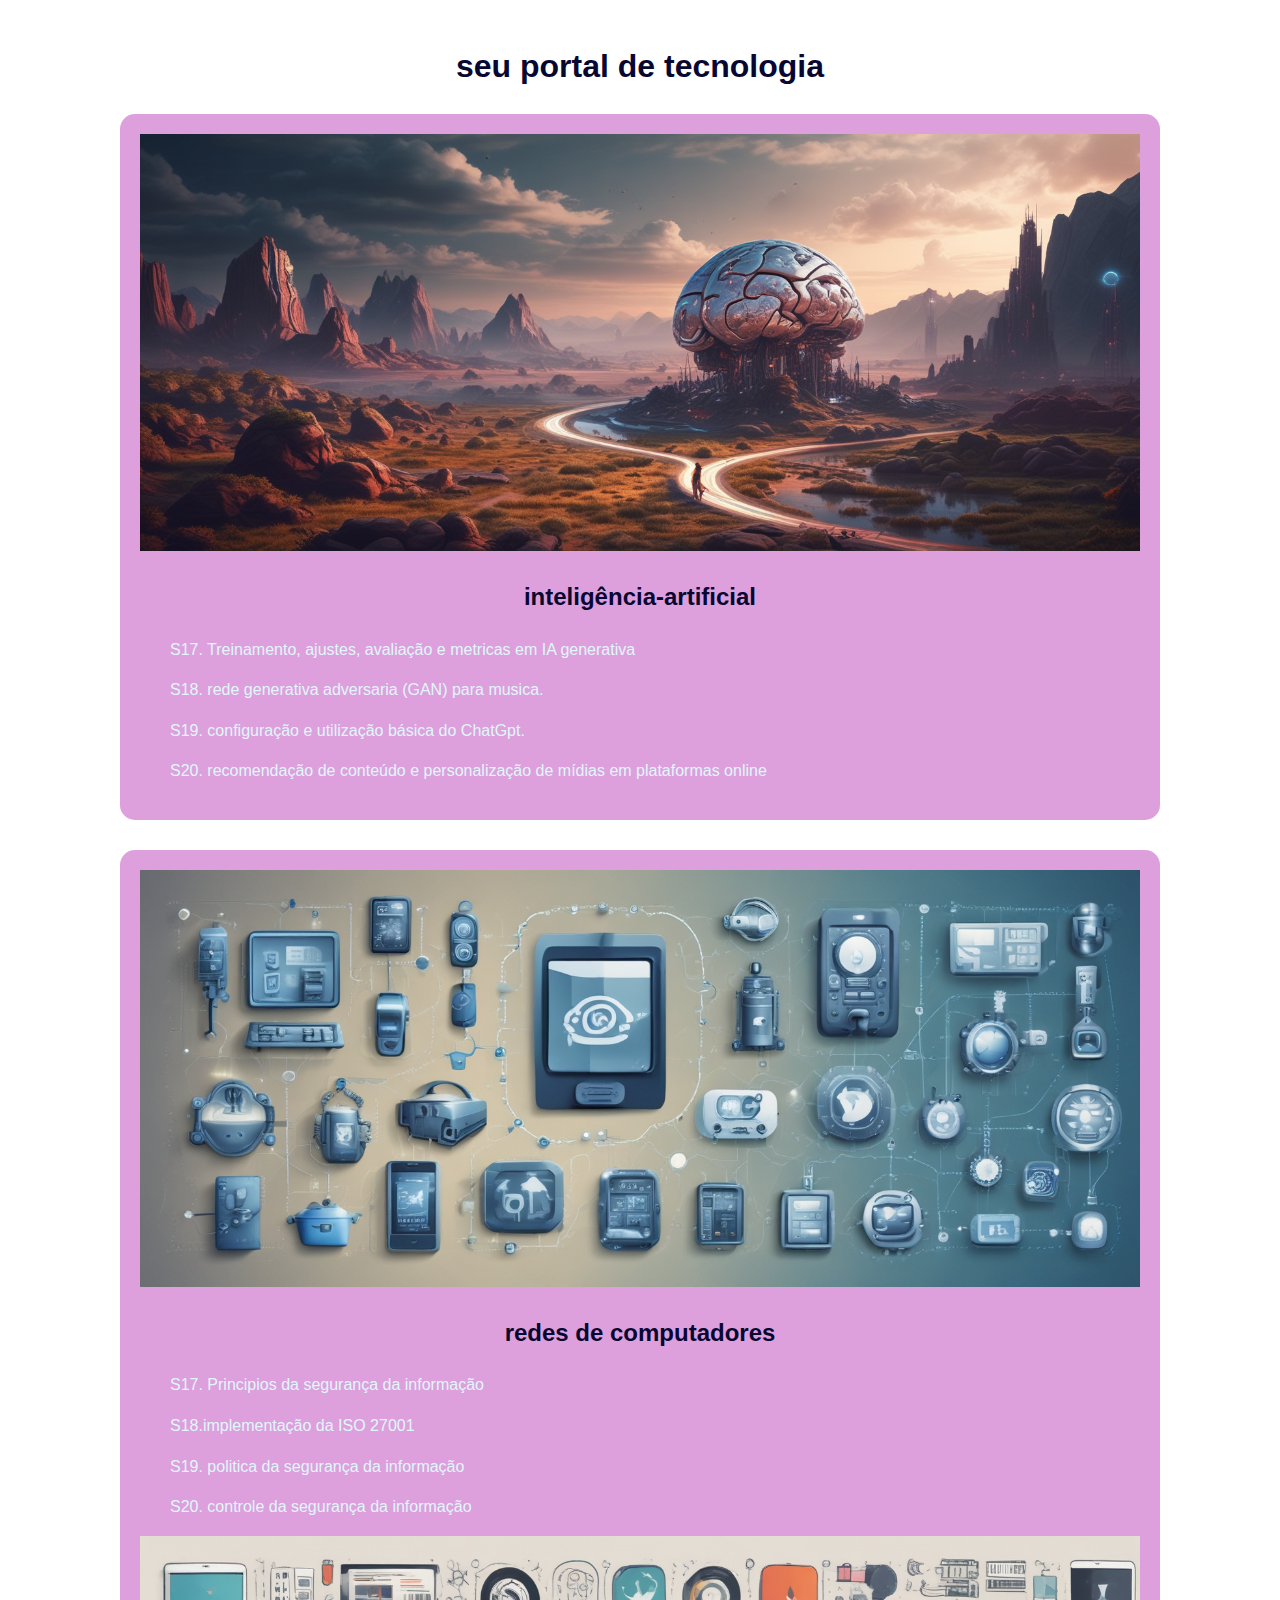
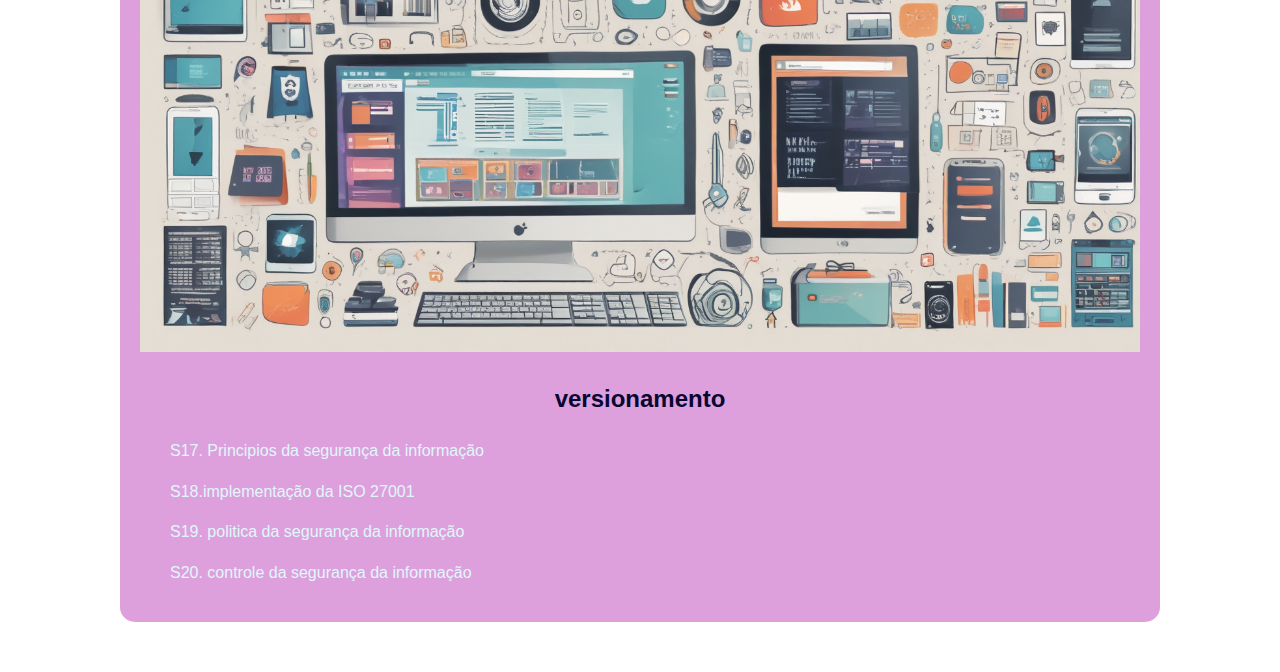
<file: index.html>
<!DOCTYPE html>
<html lang="pt-br">
<head>
    <meta charset="UTF-8">
    <meta name="viewport" content="width=device-width, initial-scale=1.0">
    <title>Document</title>
</head>
<link rel="stylesheet" href="site.css">
<body>
   <h1>seu portal de tecnologia</h1> 
   <div class="lista-topico">
    <img src="./imagem/inteligência-artificial.png" alt="" width="1000">
    <h2>inteligência-artificial</h2>
    <ul>
        <li>
            <a href="./ia/s17.html">S17. Treinamento, ajustes, avaliação e metricas em IA generativa</a>
        </li>
        <li>
            <a href="./ia/s18.html">S18. rede generativa adversaria (GAN) para musica.</a>
        </li>
        <li>
            <a href="./ia/s19.html">S19. configuração e utilização básica do ChatGpt.</a>
        </li>
        <li>
            <a href="./ia/s20.html">S20. recomendação de conteúdo e personalização de mídias em plataformas online </a>
        </li>
    </ul>
   </div>
   <div class="lista-topico">
    <img src="./imagem/redes.png" alt="" width="1000">
    <h2>redes de computadores</h2>
    <ul>
        <li>
            <a href="./redes/s17.html">S17. Principios da segurança da informação</a>
        </li>
        <li>
            <a href="./redes/s18.html">S18.implementação da ISO 27001 </a>
        </li>
        <li>
            <a href="./redes/s19.html">S19. politica da segurança da informação</a>
        </li>
        <li>
            <a href="./redes/s20.html">S20. controle da segurança da informação  </a>
        </li>
    </ul>
    <img src="./imagem/versionamento.png" alt="" width="1000">
    <div class="lista topico"></div>
    <h2>versionamento</h2>
    <ul>
        <li>
            <a href="./versionamento/s17.html">S17. Principios da segurança da informação</a>
        </li>
        <li>
            <a href="./versionamento/s18.html">S18.implementação da ISO 27001 </a>
        </li>
        <li>
            <a href="./versionamento/s19.html">S19. politica da segurança da informação</a>
        </li>
        <li>
            <a href="./versionamento/s20.html">S20. controle da segurança da informação  </a>
        </li>
        
    </ul>

</body>
</html>
</file>
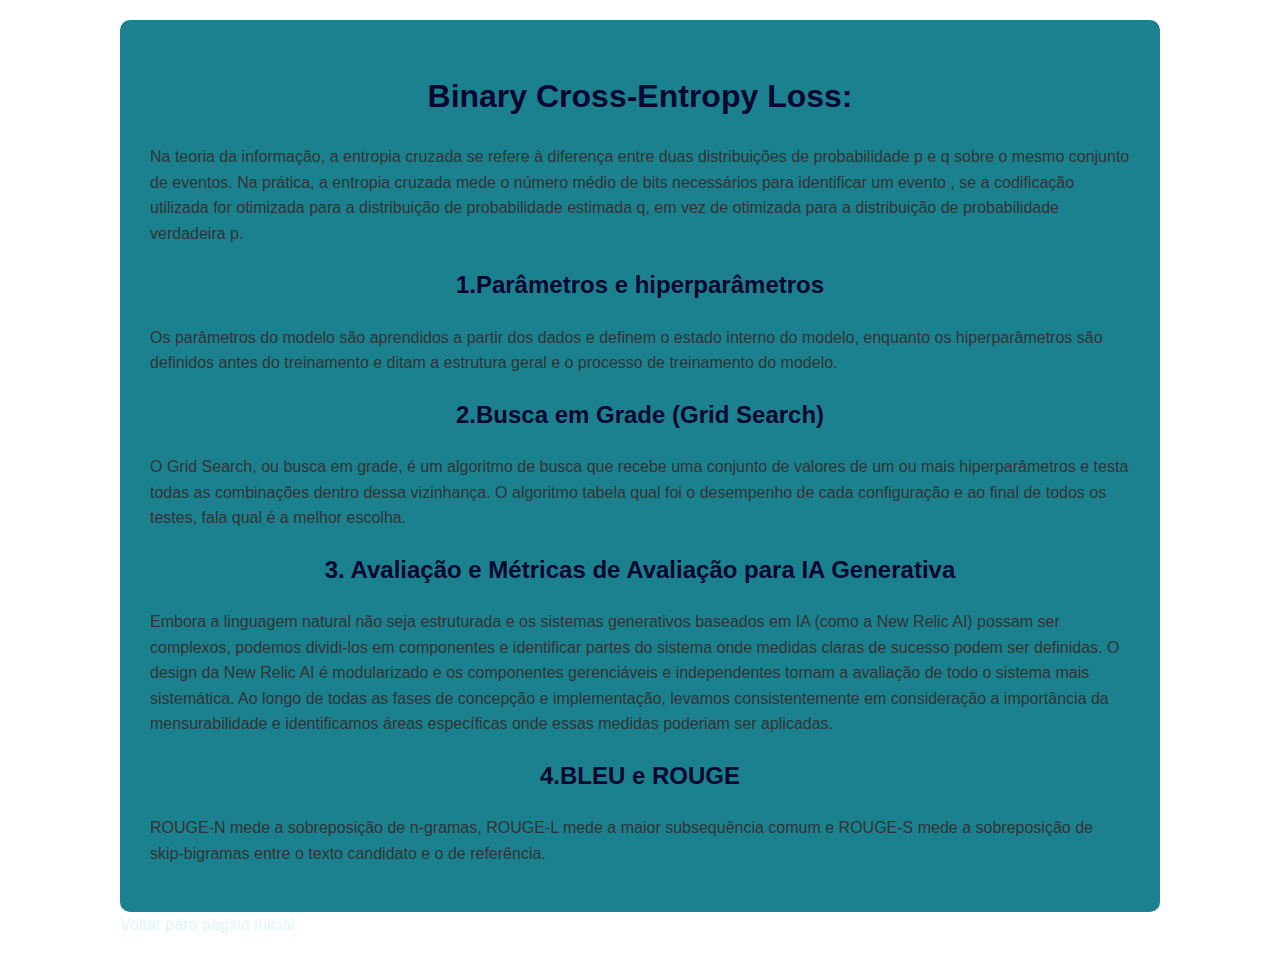
<file: ia/s17.html>
<!DOCTYPE html>
<html lang="pt-br">
<head>
    <meta charset="UTF-8">
    <meta name="viewport" content="width=, initial-scale=1.0">
    <link rel="stylesheet" href="../site.css">
    <title>Document</title>
</head>
<body>
    <div class="conteudo-artigo">
        <h1>Binary Cross-Entropy Loss: </h1>
        <p>Na teoria da informação, a entropia cruzada se refere à diferença entre duas distribuições de probabilidade p e q sobre o mesmo conjunto de eventos.
            Na prática, a entropia cruzada mede o número médio de bits necessários para identificar um evento , se a codificação utilizada for otimizada para a distribuição de probabilidade estimada 
            q, em vez de otimizada para a distribuição de probabilidade verdadeira p. </p>

        <h2>1.Parâmetros e hiperparâmetros</h2>
        <p>Os parâmetros do modelo são aprendidos a partir dos dados e definem o estado interno do modelo, enquanto os hiperparâmetros são definidos antes do treinamento e ditam a estrutura geral e o processo de treinamento do modelo.</p>
        
        <h2>2.Busca em Grade (Grid Search)</h2>
        <p>O Grid Search, ou busca em grade, é um algoritmo de busca que recebe uma conjunto de valores de um ou mais hiperparâmetros e testa todas as combinações dentro dessa vizinhança. O algoritmo tabela qual foi o desempenho de cada configuração e ao final de todos os testes, fala qual é a melhor escolha.</p>

        <h2>3. Avaliação e Métricas de Avaliação para IA Generativa</h2>
        <p>Embora a linguagem natural não seja estruturada e os sistemas generativos baseados em IA (como a New Relic AI) possam ser complexos, podemos dividi-los em componentes e identificar partes do sistema onde medidas claras de sucesso podem ser definidas. O design da New Relic AI é modularizado e os componentes gerenciáveis e independentes tornam a avaliação de todo o sistema mais sistemática. Ao longo de todas as fases de concepção e implementação, levamos consistentemente em consideração a importância da mensurabilidade e identificamos áreas específicas onde essas medidas poderiam ser aplicadas.</p>

        <h2>4.BLEU e ROUGE</h2>
        <p>ROUGE-N mede a sobreposição de n-gramas, ROUGE-L mede a maior subsequência comum e ROUGE-S mede a sobreposição de skip-bigramas entre o texto candidato e o de referência.</p>
    </div>
    <a href="../index.html">Voltar para página inicial</a>
</body>
</html>
</file>
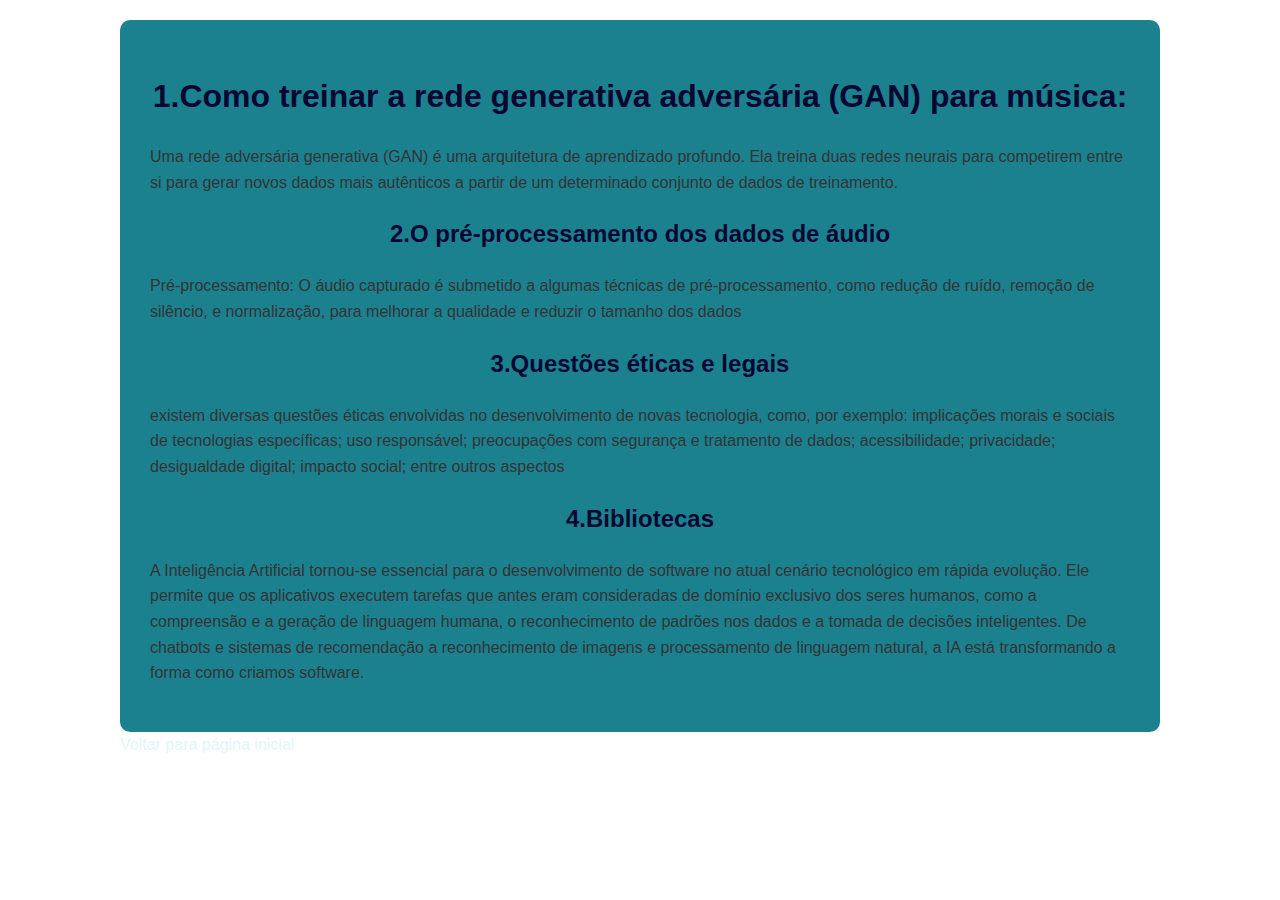
<file: ia/s18.html>
<!DOCTYPE html>
<html lang="pt-br">
<head>
    <meta charset="UTF-8">
    <meta name="viewport" content="width=, initial-scale=1.0">
    <link rel="stylesheet" href="../site.css">
    <title>Document</title>
</head>
<body>
    <div class="conteudo-artigo">
        <h1>1.Como treinar a rede generativa adversária (GAN) para música:</h1>
        <p>Uma rede adversária generativa (GAN) é uma arquitetura de aprendizado profundo. Ela treina duas redes neurais para competirem entre si para gerar novos dados mais autênticos a partir de um determinado conjunto de dados de treinamento.</p>

        <h2>2.O pré-processamento dos dados de áudio</h2>
        <p>Pré-processamento: O áudio capturado é submetido a algumas técnicas de pré-processamento, como redução de ruído, remoção de silêncio, e normalização, para melhorar a qualidade e reduzir o tamanho dos dados</p>
        
        <h2>3.Questões éticas e legais</h2>
        <p>existem diversas questões éticas envolvidas no desenvolvimento de novas tecnologia, como, por exemplo:
            implicações morais e sociais de tecnologias específicas;
            uso responsável;
            preocupações com segurança e tratamento de dados;
            acessibilidade;
            privacidade;
            desigualdade digital;
            impacto social;
            entre outros aspectos</p>

        <h2>4.Bibliotecas</h2>
        <p>A Inteligência Artificial tornou-se essencial para o desenvolvimento de software no atual cenário tecnológico em rápida evolução. Ele permite que os aplicativos executem tarefas que antes eram consideradas de domínio exclusivo dos seres humanos, como a compreensão e a geração de linguagem humana, o reconhecimento de padrões nos dados e a tomada de decisões inteligentes. De chatbots e sistemas de recomendação a reconhecimento de imagens e processamento de linguagem natural, a IA está transformando a forma como criamos software.</p>

    </div>
    <a href="../index.html">Voltar para página inicial</a>

</body>
</html>
</file>
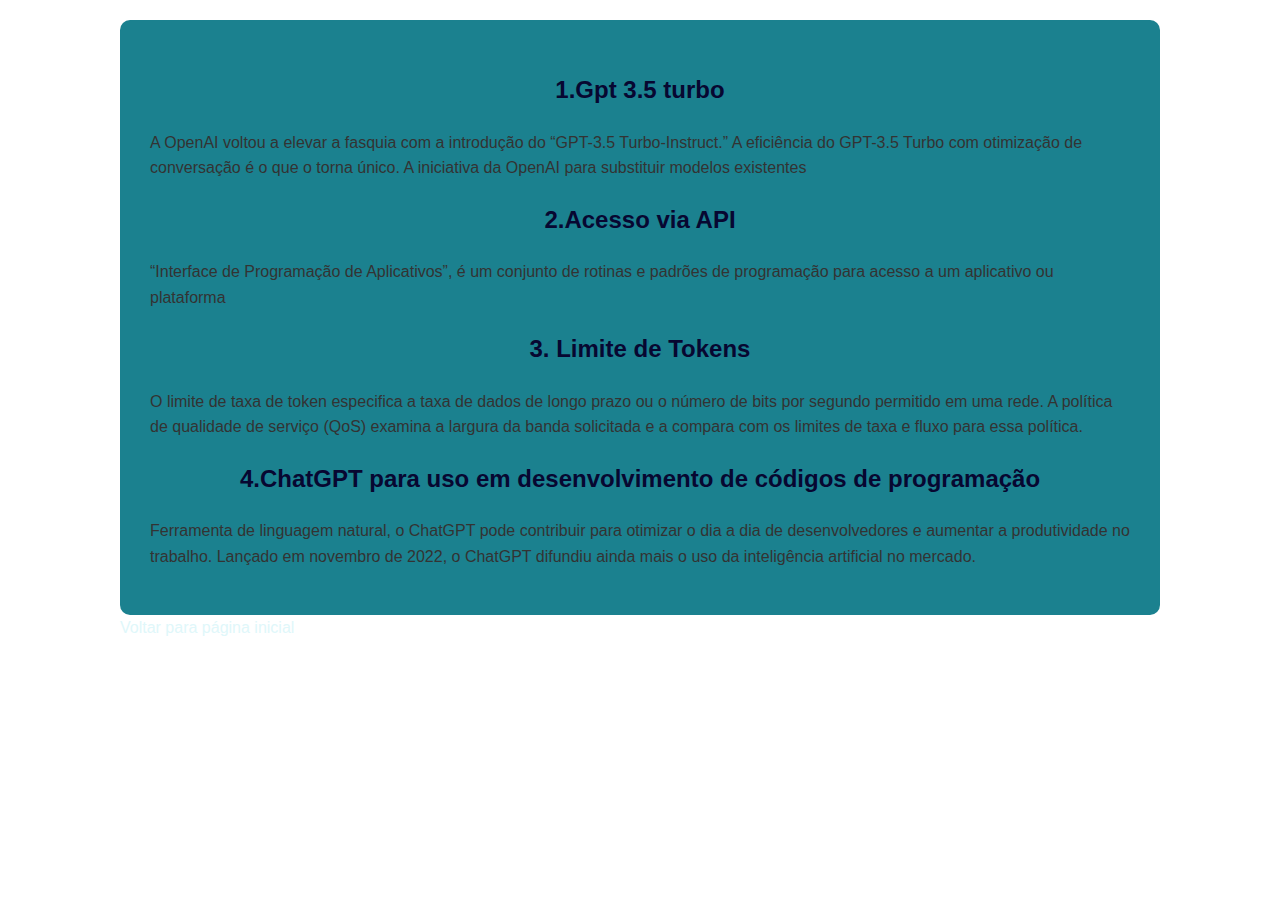
<file: ia/s19.html>
<!DOCTYPE html>
<html lang="pt-br">
<head>
    <meta charset="UTF-8">
    <meta name="viewport" content="width=, initial-scale=1.0">
    <link rel="stylesheet" href="../site.css">
    <title>Document</title>
</head>
<body>
    <div class="conteudo-artigo">
        <h1></h1>
        <p></p>

        <h2>1.Gpt 3.5 turbo</h2>
        <p>A OpenAI voltou a elevar a fasquia com a introdução do “GPT-3.5 Turbo-Instruct.” A eficiência do GPT-3.5 Turbo com otimização de conversação é o que o torna único. A iniciativa da OpenAI para substituir
            modelos existentes</p>
        
        <h2>2.Acesso via API</h2>
        <p>“Interface de Programação de Aplicativos”, é um conjunto de rotinas e padrões de programação para acesso a um aplicativo ou plataforma</p>

        <h2>3. Limite de Tokens</h2>
        <p>O limite de taxa de token especifica a taxa de dados de longo prazo ou o número de bits por segundo permitido em uma rede. A política de qualidade de serviço (QoS) examina a largura da banda solicitada e a compara com os limites de taxa e fluxo para essa política.</p>

        <h2>4.ChatGPT para uso em desenvolvimento de códigos de programação</h2>
        <p>Ferramenta de linguagem natural, o ChatGPT pode contribuir para otimizar o dia a dia de desenvolvedores e aumentar a produtividade no trabalho. Lançado em novembro de 2022, o ChatGPT difundiu ainda mais o uso da inteligência artificial no mercado.</p>
    </div>
    <a href="../index.html">Voltar para página inicial</a>

</body>
</html>
</file>
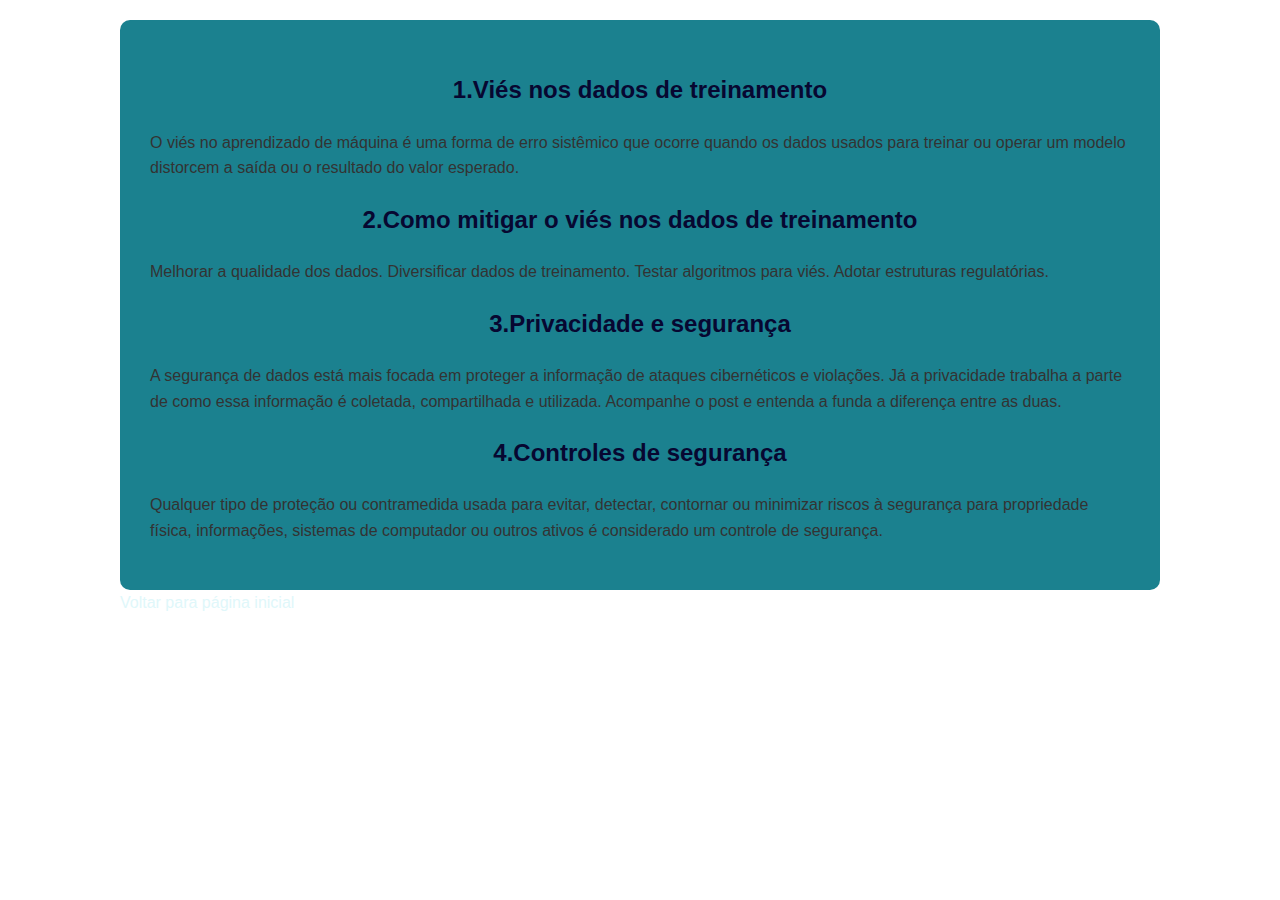
<file: ia/s20.html>
<!DOCTYPE html>
<html lang="pt-br">
<head>
    <meta charset="UTF-8">
    <meta name="viewport" content="width=, initial-scale=1.0">
    <link rel="stylesheet" href="../site.css">
    <title>Document</title>
</head>
<body>
    <div class="conteudo-artigo">
        <h1></h1>
        <p></p>

        <h2>1.Viés nos dados de treinamento</h2>
        <p>O viés no aprendizado de máquina é uma forma de erro sistêmico que ocorre quando os dados usados para treinar ou operar um modelo distorcem a saída ou o resultado do valor esperado.</p>
        
        <h2>2.Como mitigar o viés nos dados de treinamento</h2>
        <p>Melhorar a qualidade dos dados.
            Diversificar dados de treinamento.
            Testar algoritmos para viés.
            Adotar estruturas regulatórias.
            </p>

        <h2>3.Privacidade e segurança</h2>
        <p>A segurança de dados está mais focada em proteger a informação de ataques cibernéticos e violações. Já a privacidade trabalha a parte de como essa informação é coletada, compartilhada e utilizada. Acompanhe o post e entenda a funda a diferença entre as duas.</p>

        <h2>4.Controles de segurança</h2>
        <p>Qualquer tipo de proteção ou contramedida usada para evitar, detectar, contornar ou minimizar riscos à segurança para propriedade física, informações, sistemas de computador ou outros ativos é considerado um controle de segurança.</p>
    </div>
    <a href="../index.html">Voltar para página inicial</a>

</body>
</html>
</file>
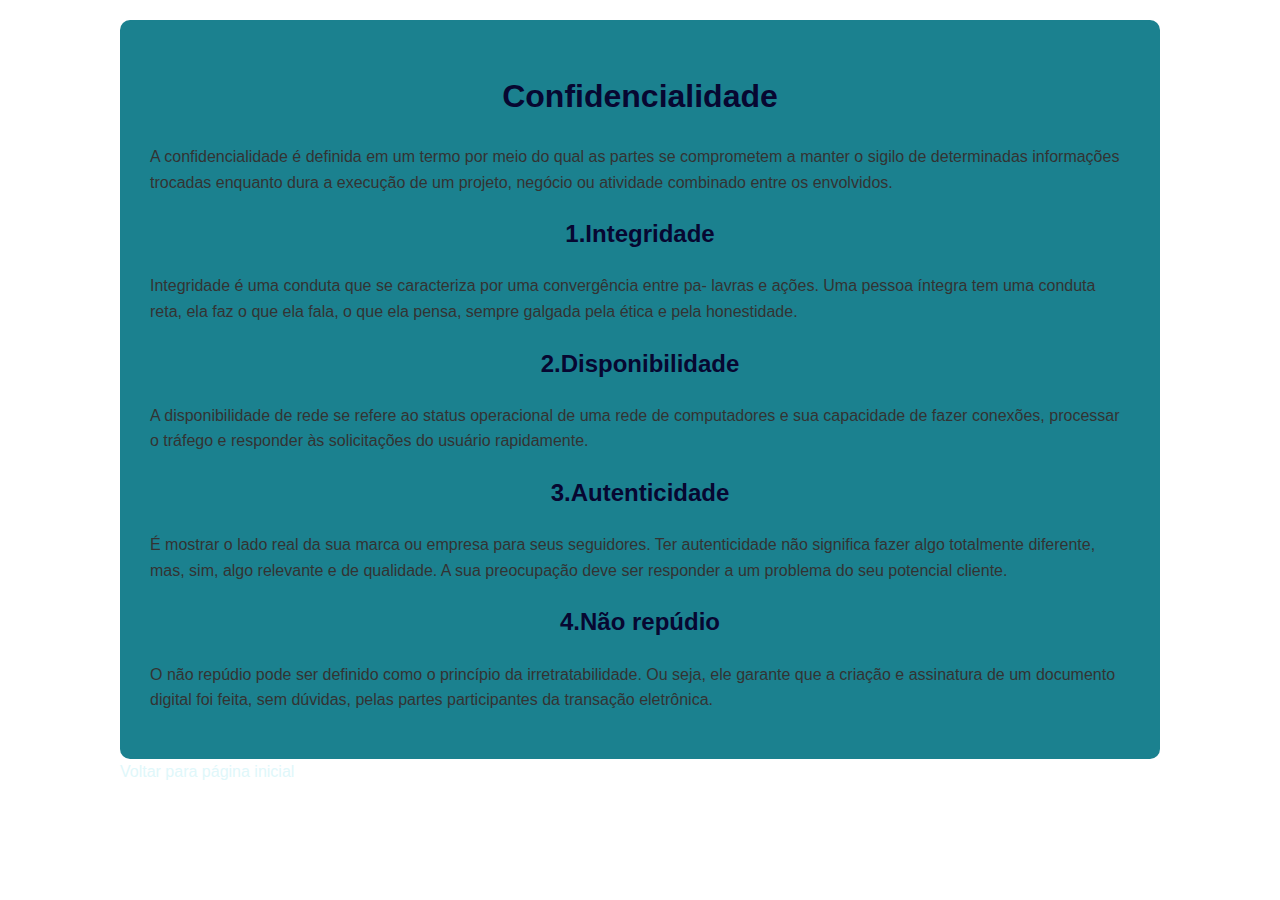
<file: redes/s17.html>
<!DOCTYPE html>
<html lang="pt-br">
<head>
    <meta charset="UTF-8">
    <meta name="viewport" content="width=, initial-scale=1.0">
    <link rel="stylesheet" href="../site.css">
    <title>Document</title>
</head>
<body>
    <div class="conteudo-artigo">
        <h1>Confidencialidade </h1>
        <p>A confidencialidade é definida em um termo por meio do qual as partes se comprometem a manter o sigilo de determinadas informações trocadas enquanto dura a execução de um projeto, negócio ou atividade combinado entre os envolvidos.</p>

        <h2>1.Integridade</h2>
        <p>Integridade é uma conduta que se caracteriza por uma convergência entre pa- lavras e ações. Uma pessoa íntegra tem uma conduta reta, ela faz o que ela fala, o que ela pensa, sempre galgada pela ética e pela honestidade. </p>
        
        <h2>2.Disponibilidade</h2>
        <p>A disponibilidade de rede se refere ao status operacional de uma rede de computadores e sua capacidade de fazer conexões, processar o tráfego e responder às solicitações do usuário rapidamente.</p>

        <h2>3.Autenticidade </h2>
        <p> É mostrar o lado real da sua marca ou empresa para seus seguidores. Ter autenticidade não significa fazer algo totalmente diferente, mas, sim, algo relevante e de qualidade. A sua preocupação deve ser responder a um problema do seu potencial cliente.</p>

        <h2>4.Não repúdio</h2>
        <p> O não repúdio pode ser definido como o princípio da irretratabilidade. Ou seja, ele garante que a criação e assinatura de um documento digital foi feita, sem dúvidas, pelas partes participantes da transação eletrônica.</p>
    </div>
    <a href="../index.html">Voltar para página inicial</a>

</body>
</html>
</file>
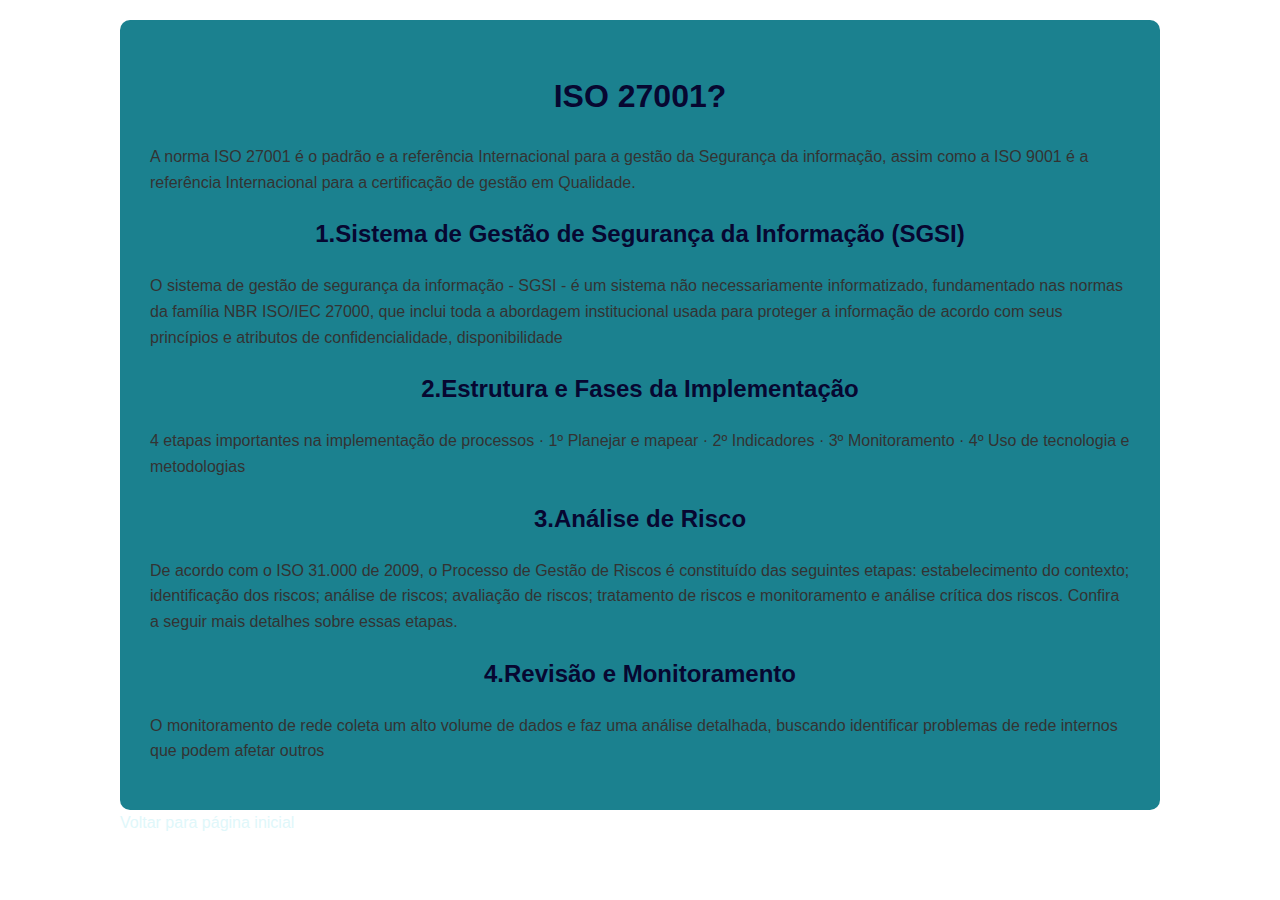
<file: redes/s18.html>
<!DOCTYPE html>
<html lang="pt-br">
<head>
    <meta charset="UTF-8">
    <meta name="viewport" content="width=, initial-scale=1.0">
    <link rel="stylesheet" href="../site.css">
    <title>Document</title>
</head>
<body>
    <div class="conteudo-artigo">
        <h1>ISO 27001?</h1>
        <p>A norma ISO 27001 é o padrão e a referência Internacional para a gestão da Segurança da informação, assim como a ISO 9001 é a referência Internacional para a certificação de gestão em Qualidade.</p>

        <h2>1.Sistema de Gestão de Segurança da Informação (SGSI)</h2>
        <p>O sistema de gestão de segurança da informação - SGSI - é um sistema não necessariamente informatizado, fundamentado nas normas da família NBR ISO/IEC 27000, que inclui toda a abordagem institucional usada para proteger a informação de acordo com seus princípios e atributos de confidencialidade, disponibilidade</p>
        
        <h2>2.Estrutura e Fases da Implementação</h2>
        <p>4 etapas importantes na implementação de processos · 1º Planejar e mapear · 2º Indicadores · 3º Monitoramento · 4º Uso de tecnologia e metodologias</p>

        <h2>3.Análise de Risco</h2>
        <p>De acordo com o ISO 31.000 de 2009, o Processo de Gestão de Riscos é constituído das seguintes etapas: estabelecimento do contexto; identificação dos riscos; análise de riscos; avaliação de riscos; tratamento de riscos e monitoramento e análise crítica dos riscos. Confira a seguir mais detalhes sobre essas etapas.</p>

        <h2>4.Revisão e Monitoramento </h2>
        <p>O monitoramento de rede coleta um alto volume de dados e faz uma análise detalhada, buscando identificar problemas de rede internos que podem afetar outros</p>
    </div>
    <a href="../index.html">Voltar para página inicial</a>

</body>
</html>
</file>
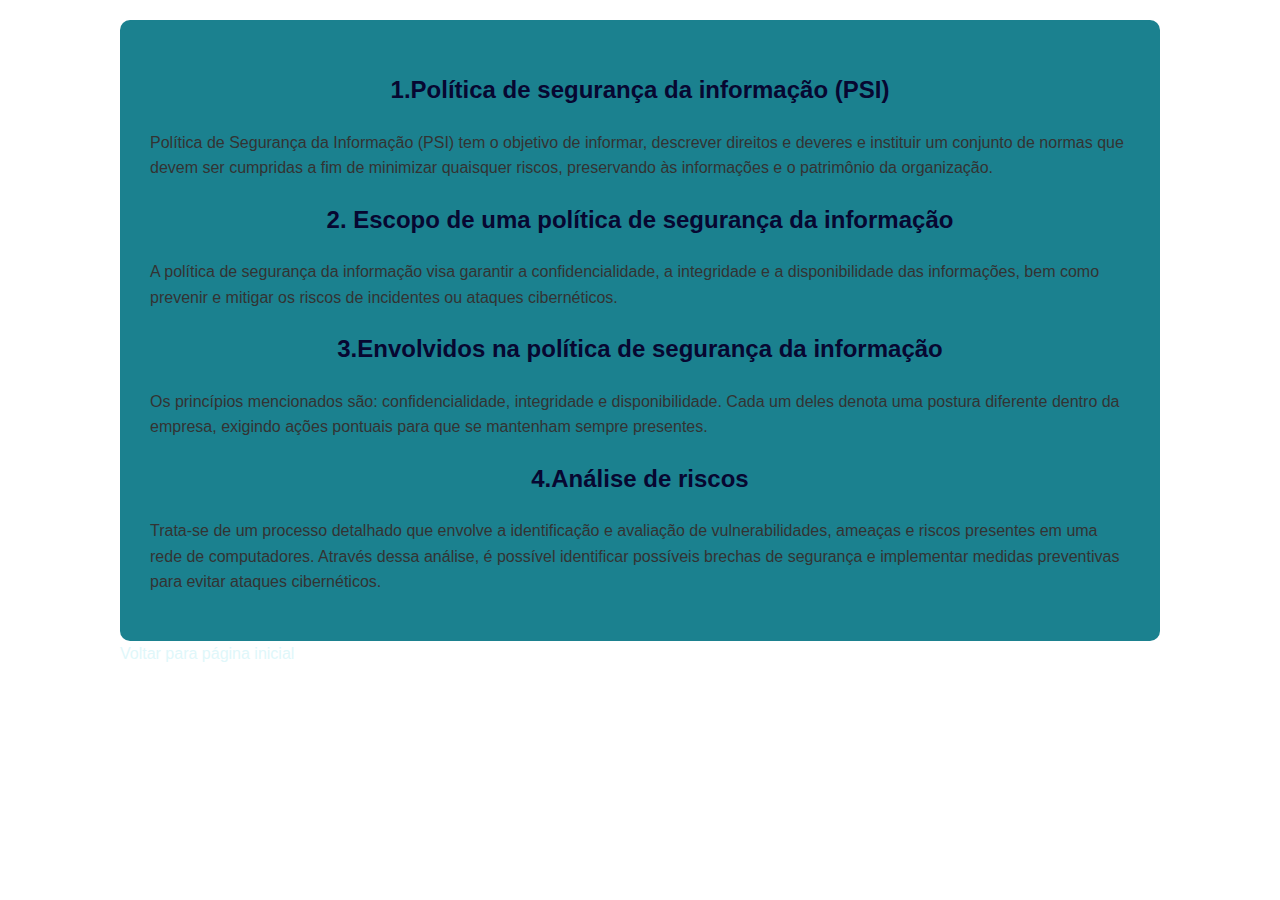
<file: redes/s19.html>
<!DOCTYPE html>
<html lang="pt-br">
<head>
    <meta charset="UTF-8">
    <meta name="viewport" content="width=, initial-scale=1.0">
    <link rel="stylesheet" href="../site.css">
    <title>Document</title>
</head>
<body>
    <div class="conteudo-artigo">
        <h1></h1>
        <p></p>

        <h2>1.Política de segurança da informação (PSI)</h2>
        <p>Política de Segurança da Informação (PSI) tem o objetivo de informar, descrever direitos e deveres e instituir um conjunto de normas que devem ser cumpridas a fim de minimizar quaisquer riscos, preservando às informações e o patrimônio da organização.</p>
        
        <h2>2. Escopo de uma política de segurança da informação</h2>
        <p>A política de segurança da informação visa garantir a confidencialidade, a integridade e a disponibilidade das informações, bem como prevenir e mitigar os riscos de incidentes ou ataques cibernéticos.</p>

        <h2>3.Envolvidos na política de segurança da informação</h2>
        <p>Os princípios mencionados são: confidencialidade, integridade e disponibilidade. Cada um deles denota uma postura diferente dentro da empresa, exigindo ações pontuais para que se mantenham sempre presentes.</p>

        <h2>4.Análise de riscos</h2>
        <p>Trata-se de um processo detalhado que envolve a identificação e avaliação de vulnerabilidades, ameaças e riscos presentes em uma rede de computadores. Através dessa análise, é possível identificar possíveis brechas de segurança e implementar medidas preventivas para evitar ataques cibernéticos.</p>
    </div>
    <a href="../index.html">Voltar para página inicial</a>

</body>
</html>
</file>
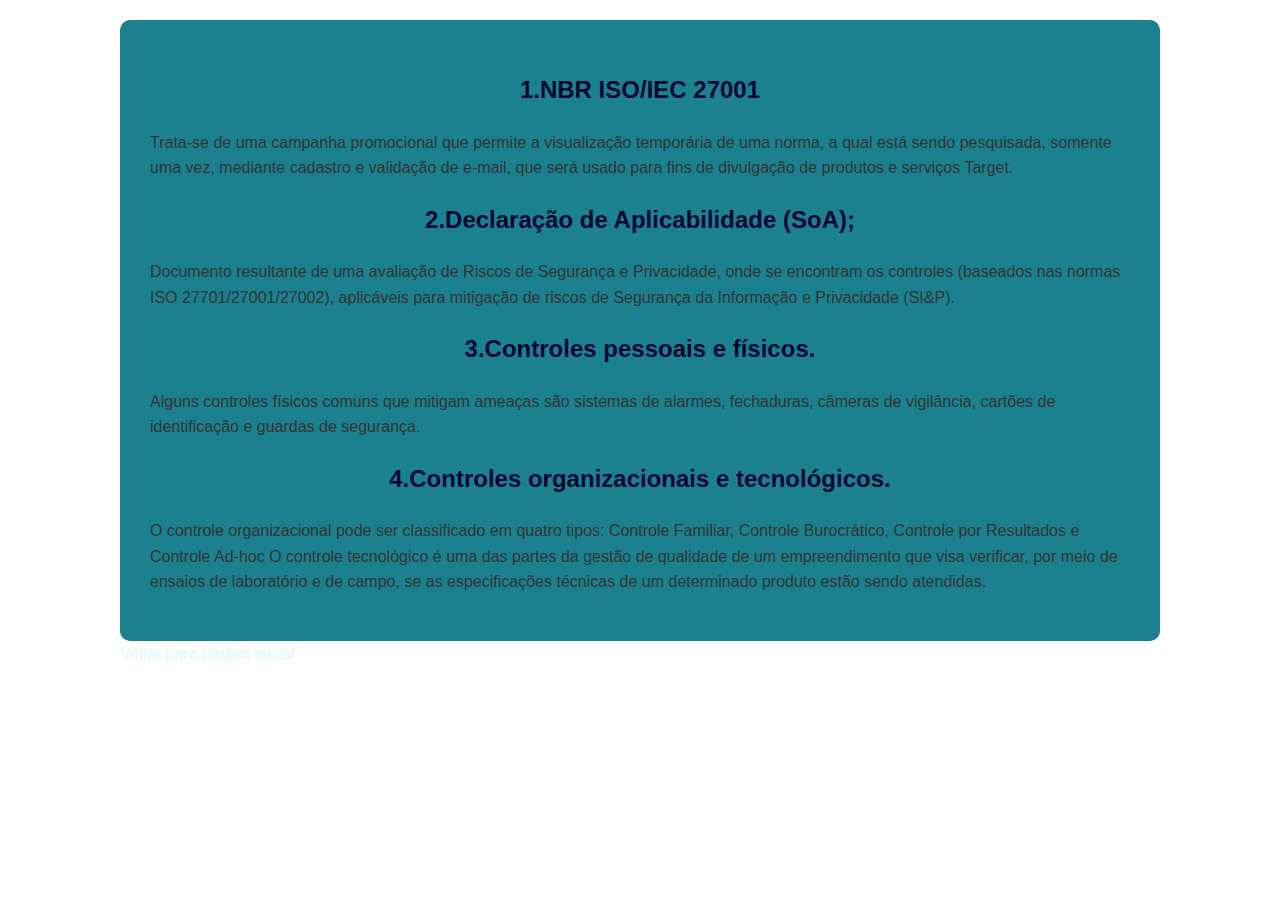
<file: redes/s20.html>
<!DOCTYPE html>
<html lang="pt-br">
<head>
    <meta charset="UTF-8">
    <meta name="viewport" content="width=, initial-scale=1.0">
    <link rel="stylesheet" href="../site.css">
    <title>Document</title>
</head>
<body>
    <div class="conteudo-artigo">
        <h1></h1>
        <p></p>

        <h2>1.NBR ISO/IEC 27001</h2>
        <p>Trata-se de uma campanha promocional que permite a visualização temporária de uma norma, a qual está sendo pesquisada, somente uma vez, mediante cadastro e validação de e-mail, que será usado para fins de divulgação de produtos e serviços Target.</p>
        
        <h2>2.Declaração de Aplicabilidade (SoA);</h2>
        <p>Documento resultante de uma avaliação de Riscos de Segurança e Privacidade, onde se encontram os controles (baseados nas normas ISO 27701/27001/27002), aplicáveis para mitigação de riscos de Segurança da Informação e Privacidade (SI&P).</p>

        <h2>3.Controles pessoais e físicos.</h2>
        <p>Alguns controles físicos comuns que mitigam ameaças são sistemas de alarmes, fechaduras, câmeras de vigilância, cartões de identificação e guardas de segurança.</p>

        <h2>4.Controles organizacionais e tecnológicos. </h2>
        <p>O controle organizacional pode ser classificado em quatro tipos: Controle Familiar, Controle Burocrático, Controle por Resultados e Controle Ad-hoc
           O controle tecnológico é uma das partes da gestão de qualidade de um empreendimento que visa verificar, por meio de ensaios de laboratório e de campo, se as especificações técnicas de um determinado produto estão sendo atendidas.</p>
    </div>
    <a href="../index.html">Voltar para página inicial</a>

</body>
</html>
</file>
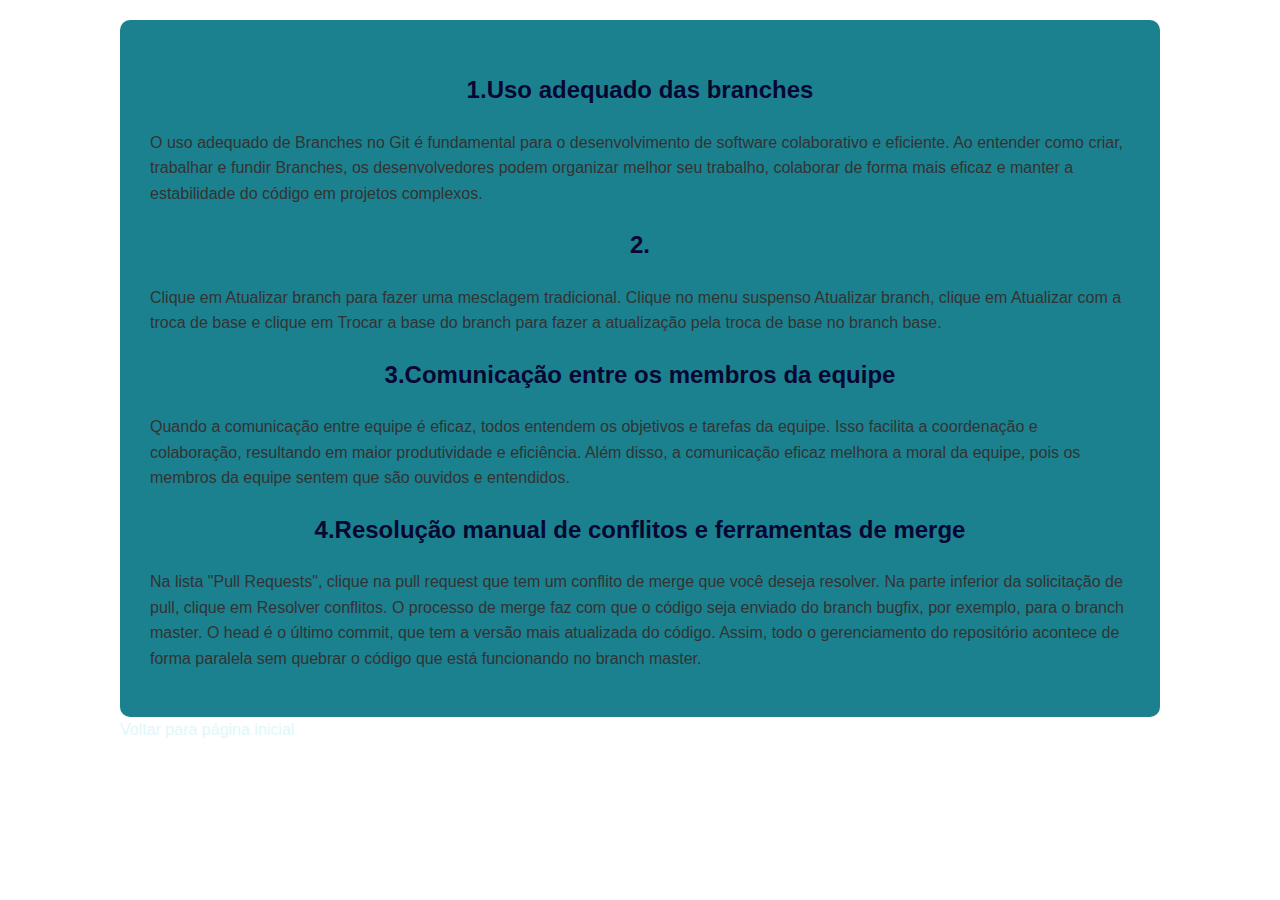
<file: versionamento/s17.html>
<!DOCTYPE html>
<html lang="pt-br">
<head>
    <meta charset="UTF-8">
    <meta name="viewport" content="width=, initial-scale=1.0">
    <link rel="stylesheet" href="../site.css">
    <title>Document</title>
</head>
<body>
    <div class="conteudo-artigo">
        <h1></h1>
        <p></p>

        <h2>1.Uso adequado das branches </h2>
        <p>O uso adequado de Branches no Git é fundamental para o desenvolvimento de software colaborativo e eficiente. Ao entender como criar, trabalhar e fundir Branches, os desenvolvedores podem organizar melhor seu trabalho, colaborar de forma mais eficaz e manter a estabilidade do código em projetos complexos.</p>
        
        <h2>2.</h2>
        <p>Clique em Atualizar branch para fazer uma mesclagem tradicional. Clique no menu suspenso Atualizar branch, clique em Atualizar com a troca de base e clique em Trocar a base do branch para fazer a atualização pela troca de base no branch base.</p>

        <h2>3.Comunicação entre os membros da equipe </h2>
        <p>Quando a comunicação entre equipe é eficaz, todos entendem os objetivos e tarefas da equipe. Isso facilita a coordenação e colaboração, resultando em maior produtividade e eficiência. Além disso, a comunicação eficaz melhora a moral da equipe, pois os membros da equipe sentem que são ouvidos e entendidos.</p>

        <h2>4.Resolução manual de conflitos e ferramentas de merge </h2>
        <p>Na lista "Pull Requests", clique na pull request que tem um conflito de merge que você deseja resolver. Na parte inferior da solicitação de pull, clique em Resolver conflitos.
            O processo de merge faz com que o código seja enviado do branch bugfix, por exemplo, para o branch master. O head é o último commit, que tem a versão mais atualizada do código. Assim, todo o gerenciamento do repositório acontece de forma paralela sem quebrar o código que está funcionando no branch master.
        </p>
    </div>
    <a href="../index.html">Voltar para página inicial</a>

</body>
</html>
</file>
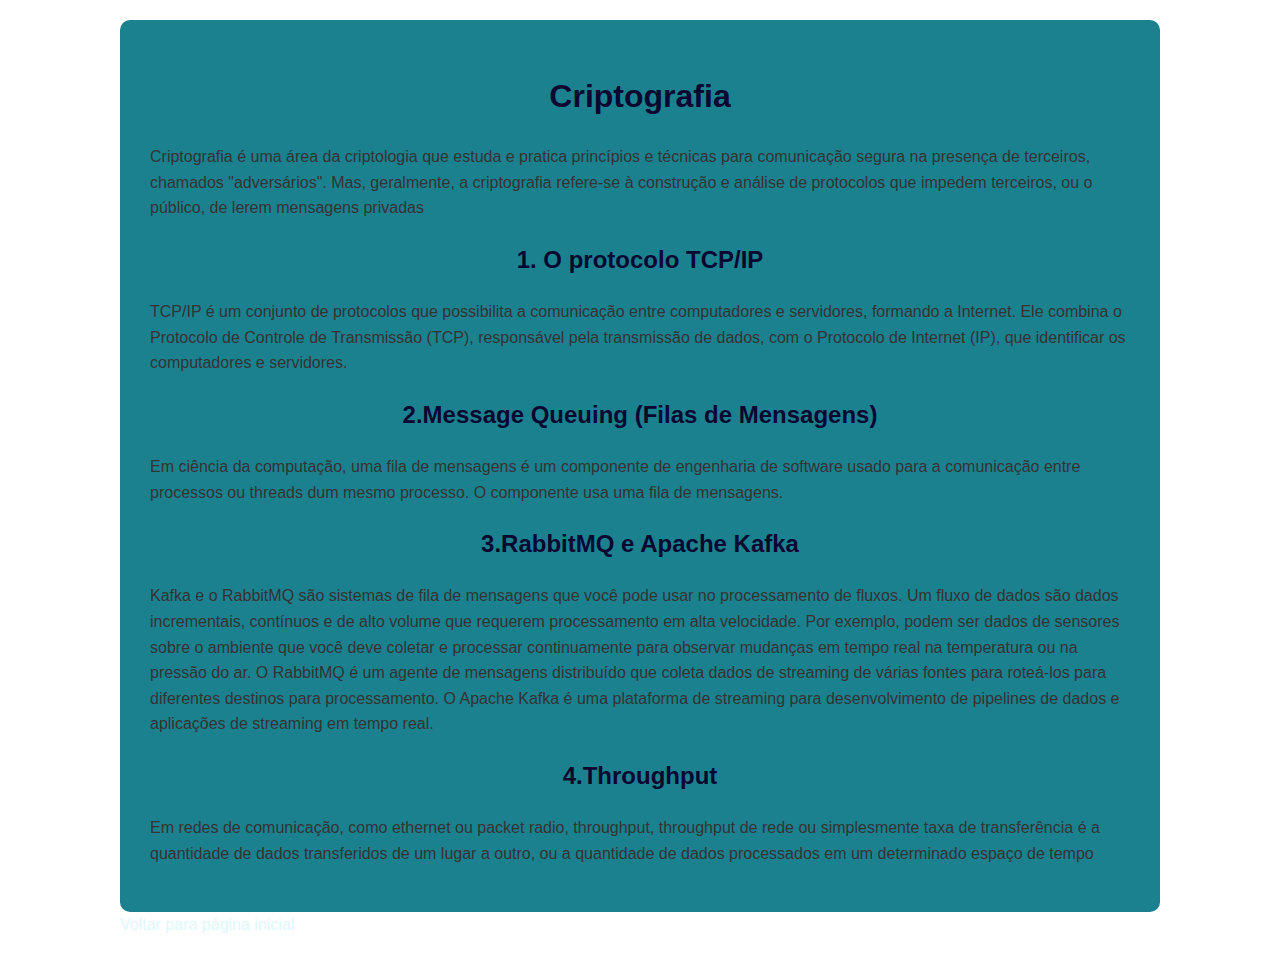
<file: versionamento/s18.html>
<!DOCTYPE html>
<html lang="pt-br">
<head>
    <meta charset="UTF-8">
    <meta name="viewport" content="width=, initial-scale=1.0">
    <link rel="stylesheet" href="../site.css">
    <title>Document</title>
</head>
<body>
    <div class="conteudo-artigo">
        <h1>Criptografia</h1>
        <p>Criptografia é uma área da criptologia que estuda e pratica princípios e técnicas para comunicação segura na presença de terceiros, chamados "adversários". Mas, geralmente, a criptografia refere-se à construção e análise de protocolos que impedem terceiros, ou o público, de lerem mensagens privadas</p>

        <h2>1. O protocolo TCP/IP</h2>
        <p>TCP/IP é um conjunto de protocolos que possibilita a comunicação entre computadores e servidores, formando a Internet. Ele combina o Protocolo de Controle de Transmissão (TCP), responsável pela transmissão de dados, com o Protocolo de Internet (IP), que identificar os computadores e servidores.</p>
        
        <h2>2.Message Queuing (Filas de Mensagens)</h2>
        <p>Em ciência da computação, uma fila de mensagens é um componente de engenharia de software usado para a comunicação entre processos ou threads dum mesmo processo. O componente usa uma fila de mensagens.</p>

        <h2>3.RabbitMQ e Apache Kafka</h2>
        <p> Kafka e o RabbitMQ são sistemas de fila de mensagens que você pode usar no processamento de fluxos. Um fluxo de dados são dados incrementais, contínuos e de alto volume que requerem processamento em alta velocidade. Por exemplo, podem ser dados de sensores sobre o ambiente que você deve coletar e processar continuamente para observar mudanças em tempo real na temperatura ou na pressão do ar. O RabbitMQ é um agente de mensagens distribuído que coleta dados de streaming de várias fontes para roteá-los para diferentes destinos para processamento. O Apache Kafka é uma plataforma de streaming para desenvolvimento de pipelines de dados e aplicações de streaming em tempo real. </p>

        <h2>4.Throughput</h2>
        <p>Em redes de comunicação, como ethernet ou packet radio, throughput, throughput de rede ou simplesmente taxa de transferência é a quantidade de dados transferidos de um lugar a outro, ou a quantidade de dados processados em um determinado espaço de tempo</p>
    </div>
    <a href="../index.html">Voltar para página inicial</a>

</body>
</html>
</file>
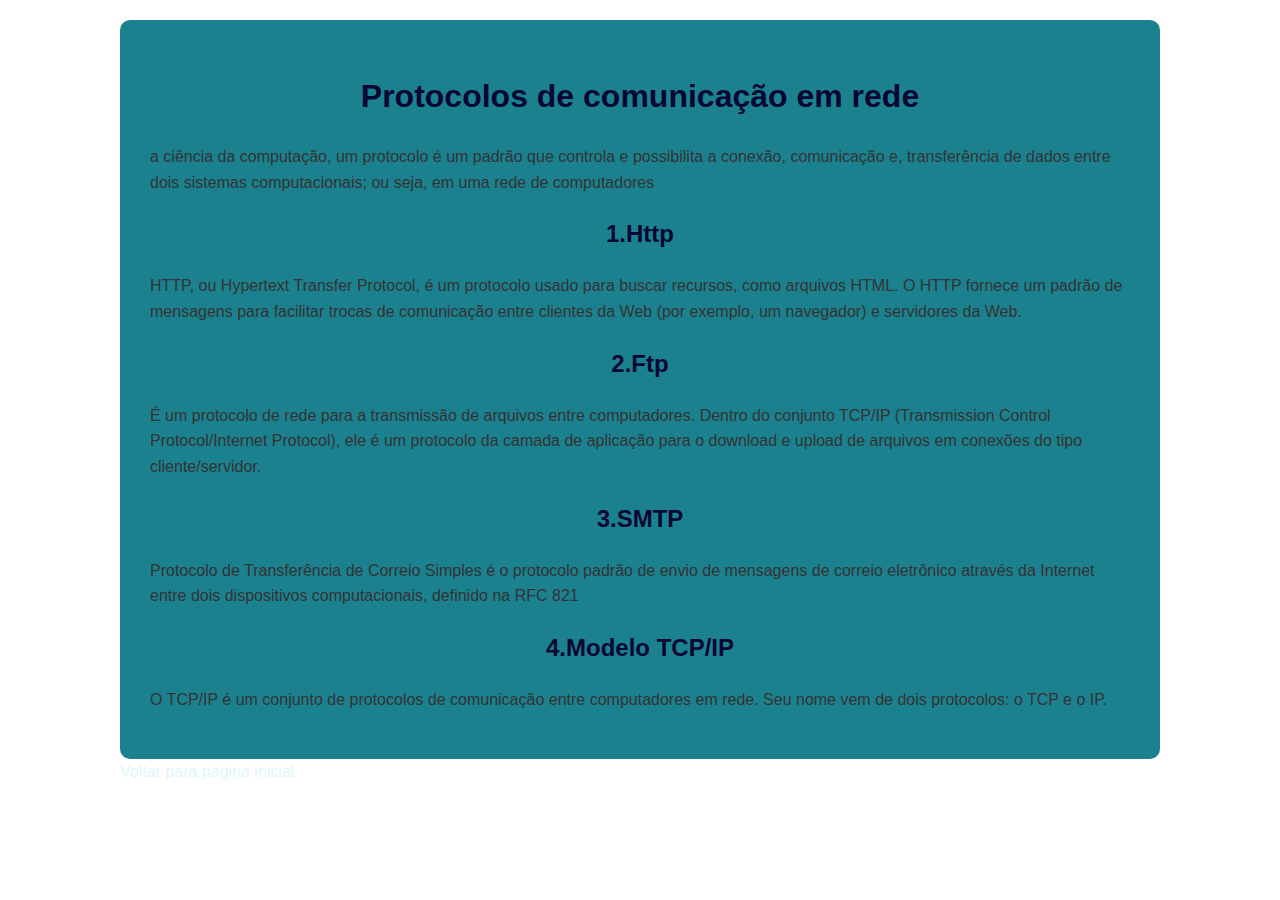
<file: versionamento/s19.html>
<!DOCTYPE html>
<html lang="pt-br">
<head>
    <meta charset="UTF-8">
    <meta name="viewport" content="width=, initial-scale=1.0">
    <link rel="stylesheet" href="../site.css">
    <title>Document</title>
</head>
<body>
    <div class="conteudo-artigo">
        <h1>Protocolos de comunicação em rede</h1>
        <p>a ciência da computação, um protocolo é um padrão que controla e possibilita a conexão, comunicação e, transferência de dados entre dois sistemas computacionais; ou seja, em uma rede de computadores</p>

        <h2>1.Http</h2>
        <p>HTTP, ou Hypertext Transfer Protocol, é um protocolo usado para buscar recursos, como arquivos HTML. O HTTP fornece um padrão de mensagens para facilitar trocas de comunicação entre clientes da Web (por exemplo, um navegador) e servidores da Web.</p>
        
        <h2>2.Ftp</h2>
        <p>É um protocolo de rede para a transmissão de arquivos entre computadores. Dentro do conjunto TCP/IP (Transmission Control Protocol/Internet Protocol), ele é um protocolo da camada de aplicação para o download e upload de arquivos em conexões do tipo cliente/servidor.</p>

        <h2>3.SMTP</h2>
        <p>Protocolo de Transferência de Correio Simples é o protocolo padrão de envio de mensagens de correio eletrônico através da Internet entre dois dispositivos computacionais, definido na RFC 821</p>

        <h2>4.Modelo TCP/IP</h2>
        <p>O TCP/IP é um conjunto de protocolos de comunicação entre computadores em rede. Seu nome vem de dois protocolos: o TCP e o IP.</p>
    </div>
    <a href="../index.html">Voltar para página inicial</a>

</body>
</html>
</file>
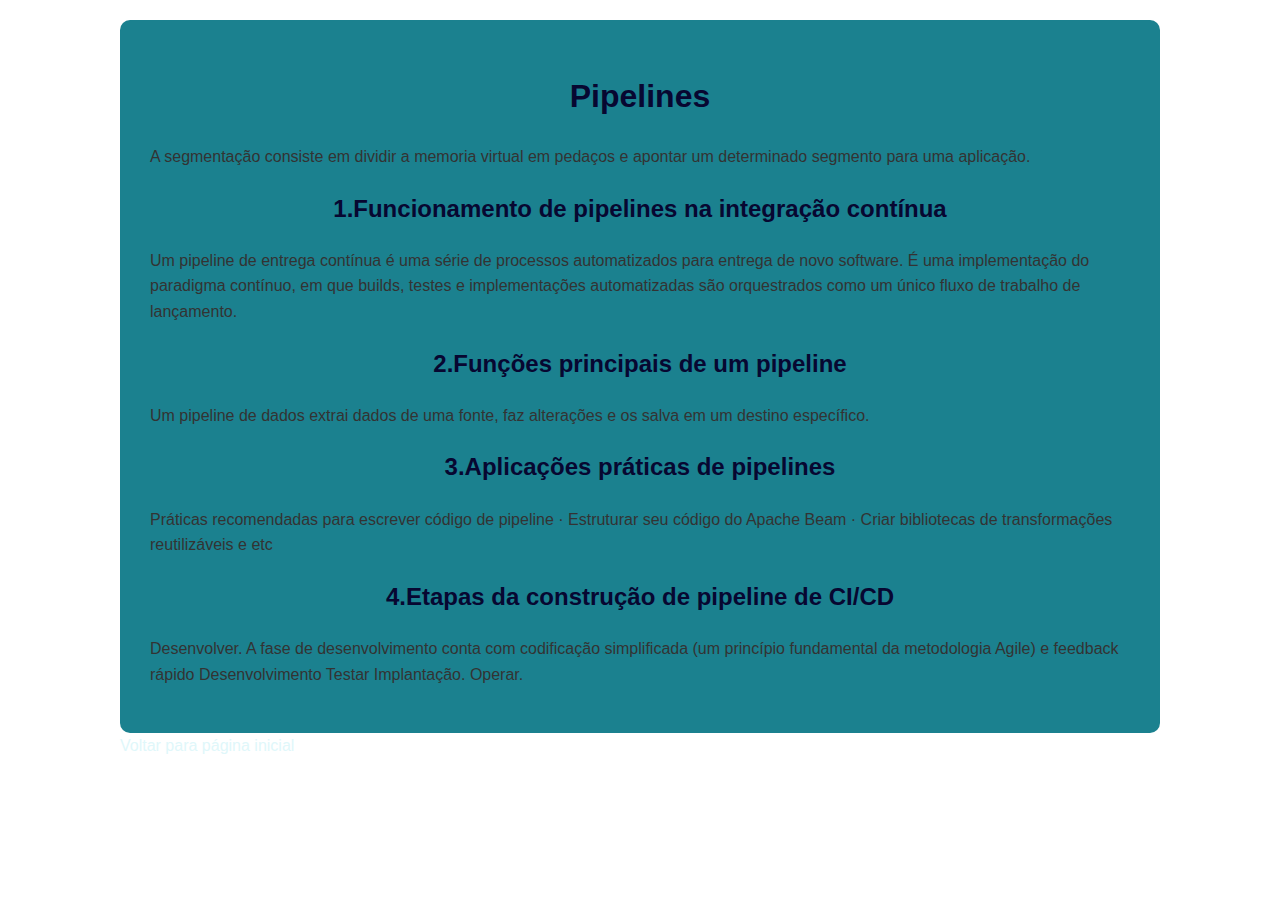
<file: versionamento/s20.html>
<!DOCTYPE html>
<html lang="pt-br">
<head>
    <meta charset="UTF-8">
    <meta name="viewport" content="width=, initial-scale=1.0">
    <link rel="stylesheet" href="../site.css">
    <title>Document</title>
</head>
<body>
    <div class="conteudo-artigo">
        <h1>Pipelines</h1>
        <p>A segmentação consiste em dividir a memoria virtual em pedaços e apontar um determinado segmento para uma aplicação. </p>

        <h2>1.Funcionamento de pipelines na integração contínua</h2>
        <p>Um pipeline de entrega contínua é uma série de processos automatizados para entrega de novo software. É uma implementação do paradigma contínuo, em que builds, testes e implementações automatizadas são orquestrados como um único fluxo de trabalho de lançamento.</p>
        
        <h2>2.Funções principais de um pipeline</h2>
        <p>Um pipeline de dados extrai dados de uma fonte, faz alterações e os salva em um destino específico.</p>

        <h2>3.Aplicações práticas de pipelines</h2>
        <p>Práticas recomendadas para escrever código de pipeline · Estruturar seu código do Apache Beam · Criar bibliotecas de transformações reutilizáveis e etc</p>

        <h2>4.Etapas da construção de pipeline de CI/CD</h2>
        <p>Desenvolver. A fase de desenvolvimento conta com codificação simplificada (um princípio fundamental da metodologia Agile) e feedback rápido
            Desenvolvimento
            Testar
            Implantação.
            Operar.</p>
    </div>
    <a href="../index.html">Voltar para página inicial</a>

</body>
</html>
</file>
<file: site.css>
body{
    font-family: 'Segoe UI', Tahoma, Geneva, Verdana, sans-serif;
    line-height: 1.6;
    color: #333;
    max-width: 1040px;
    margin: 0 auto;
    padding: 20px;
    background-color: rgba(10, 53, 90, 0.826) rgba(52, 0, 100, 0.676);
}
h1,h2{
    color:rgb(7, 7, 49);
    text-align: center;
}
.lista-topico{
    background-color: plum;
    border-radius: 15px;
    padding: 20px;
    margin-bottom: 30px;
}
.lista-topico:hover{
    transform: translateY(-2px);
}
ul{
    list-style-type: none;
    padding-left: 0;
}
li{
    margin-bottom: 15px;
    padding-left: 30px;
}
a{
    color: #e0f7fa;
    text-decoration: none;
}
.imagem-topico{
    width: 100%;
    height: 200px;
    object-fit: cover;
    border-radius: 10px;
    margin-bottom: 15px;
}
/*estilo das paginas*/
.conteudo-artigo{
    background-color: #1b818f;
    border-radius: 10px;
    padding: 30px;
}
</file>
